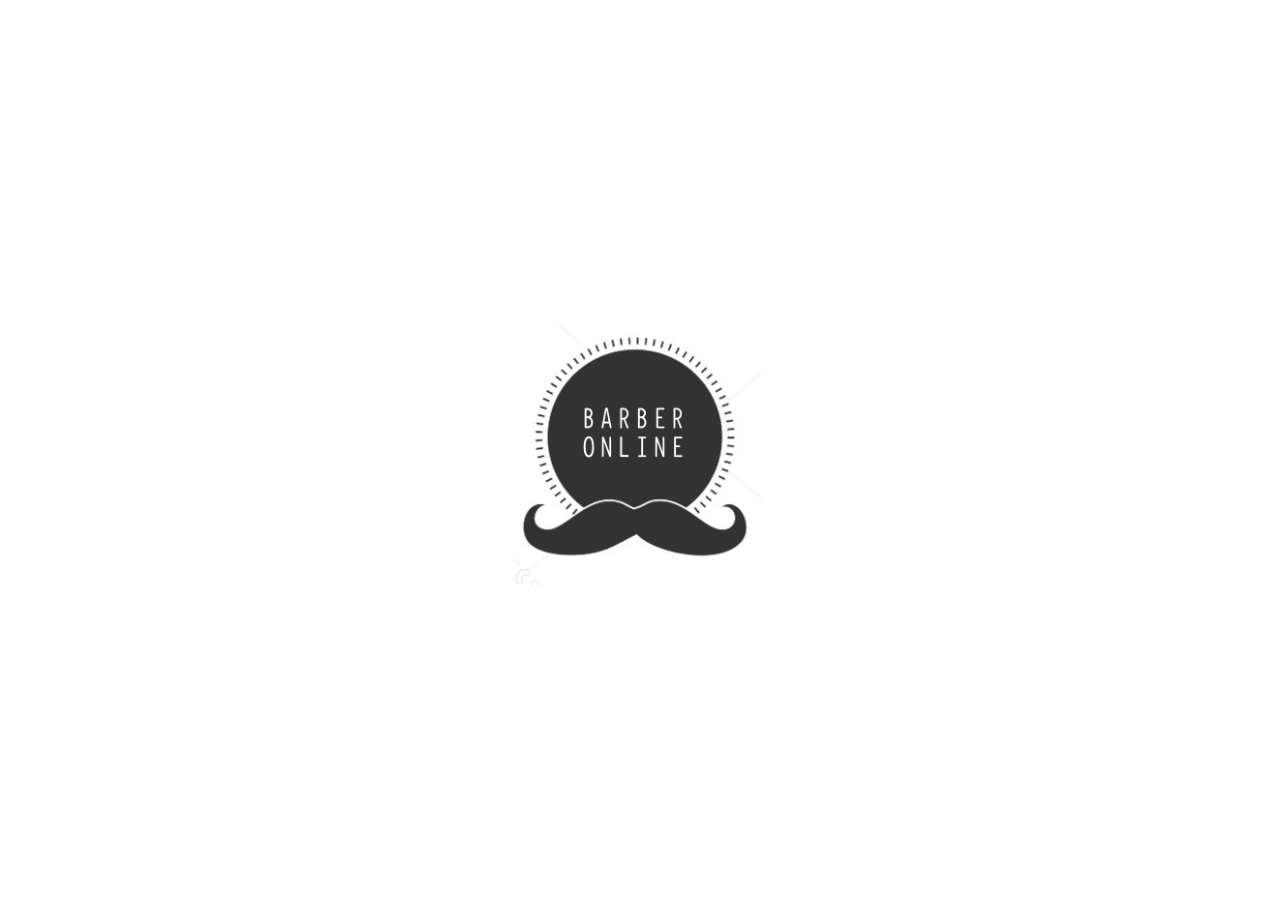
<file: index.html>
<html>
  <head>
	<meta http-equiv=REFRESH CONTENT=3;url=login.html>
    <meta http-equiv="Content-Type" content="text/html; charset=UTF-8"/>
    <script src="js/jquery-3.1.1.min.js"></script>
	<meta name="viewport" content="width=device-width, initial-scale=1">
	<style>
	.logomid 
	{
		position: absolute;
		top: 50%;
		left: 50%;
		-moz-transform: translateX(-50%) translateY(-50%);
		-webkit-transform: translateX(-50%) translateY(-50%);
		transform: translateX(-50%) translateY(-50%);
	}
	
	.imglogo {
    max-width: 100%;
	width : 300px;
    height: auto;
	}
	
	</style>
	
  </head>
  
  
  
  <body bgcolor="#fff">
    <div id="splash" align="center"  style="display:none;" class="logomid">
	<img src="img/logo.jpg" class="imglogo"/>
	</div>

    <script>
      $().ready(function() {
        $("#splash").fadeIn(1500);
      });
    </script>
	
	
  </body>
</html>
</file>
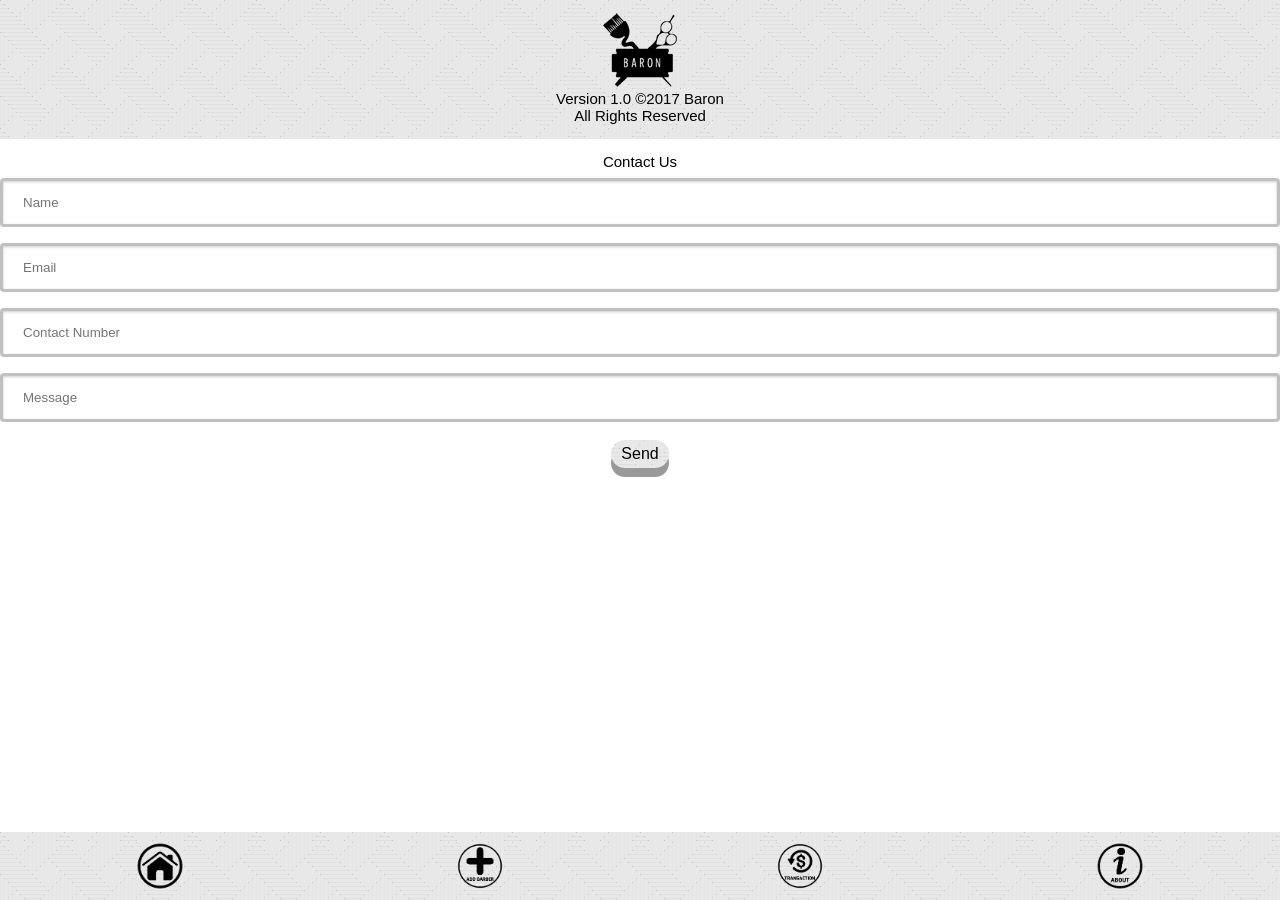
<file: about.html>
<!--
    ABOUT BARON
-->

<!DOCTYPE html>

<html>
<head>
	<title>Baron</title>
	<meta charset="UTF-8">
	<meta name="viewport" content="width=device-width, initial-scale=1.0">
	<link rel="stylesheet" href="css/style2.css">
    <link rel="stylesheet" href="css/style.css">

	<script src="js/jquery-3.1.1.min.js"></script>
    <script src="js/jquery.validate.min.js"></script>
    <script src="js/about.js"></script>

    <style>
    	.imglogo {
    	    width : 100px;
            height: auto;
    	}

	</style>
</head>

<body>
<div class="container">
	<div class="header">
		<div class="Logo" align="center">
			<img src="img/BARON.png">
            <p>
                Version 1.0  &copy;2017 Baron <br>All Rights Reserved
            </p>
		</div>
	</div>

	<div class="main">
        <!-- feedback send email -->
        <hr><br><br><br>
        <form method="post" id="feedback-form" autocomplete="off">
        <div class="content">
            <div class="form-body">
                <!-- json response will be here -->
                <div id="errorDiv"></div>

                <label id="label-contact">Contact Us</label>
                <!-- Name -->
                <div class="form-group">
                     <div class="input-group">
                     <div class="input-group-addon"><span class="glyphicon glyphicon-user"></span></div>
                     <input name="name" type="text" id="name" class="form-control" placeholder="Name" maxlength="40">
                     </div>
                     <span class="help-block" id="error"></span>
                </div>
                <!-- Email -->
                <div class="form-group">
                     <div class="input-group">
                     <div class="input-group-addon"><span class="glyphicon glyphicon-envelope"></span></div>
                     <input name="email" id="email" type="text" class="form-control" placeholder="Email" maxlength="50">
                     </div>
                     <span class="help-block" id="error"></span>
                </div>
                <!-- Contact Number -->
                <div class="form-group">
                     <div class="input-group">
                     <div class="input-group-addon"><span class="glyphicon glyphicon-user"></span></div>
                     <input name="contact" type="text" id="contact" class="form-control" placeholder="Contact Number" maxlength="15">
                     </div>
                     <span class="help-block" id="error"></span>
                </div>
                <!-- Message -->
                <div class="form-group">
                     <div class="input-group">
                     <div class="input-group-addon"><span class="glyphicon glyphicon-user"></span></div>
                     <input name="message" type="text" id="message" class="form-control" placeholder="Message" maxlength="250">
                     </div>
                     <span class="help-block" id="error"></span>
                </div>
            </div>
        <input id="btn-email" type="submit" class="button" name="submit" value="Send" />
        </div>
        </form>
    </div>

    <div id="user">
        <div class="footer">
            <div class="icon"><a href="home.html"><img src="img/home.png"/></a></div>
            <div class="icon"><a href="order.html"><img src="img/order.png"/></a></div>
            <div class="icon"><a href="transaction.html"><img src="img/trans.png"/></a></div>
            <div class="icon"><a href="about.html"><img src="img/about-sel.png"/></a></div>
        </div>
    </div>

    <div id="barber">
        <div class="footer">
            <div class="icon"><a href="home.html"><img src="img/home.png"/></a></div>
            <div class="icon"><a href="barber.html"><img src="img/profile.png"/></a></div>
            <div class="icon"><a href="transaction.html"><img src="img/trans.png"/></a></div>
            <div class="icon"><a href="about.html"><img src="img/about-sel.png"/></a></div>
        </div>
    </div>

    <div id="admin">
        <div class="footer">
            <div class="icon"><a href="home.html"><img src="img/home.png"/></a></div>
            <div class="icon"><a href="admin.html"><img src="img/add.png"/></a></div>
            <div class="icon"><a href="transaction.html"><img src="img/trans.png"/></a></div>
            <div class="icon"><a href="about.html"><img src="img/about-sel.png"/></a></div>
        </div>
    </div>

</div>
</body>
</html>
</file>
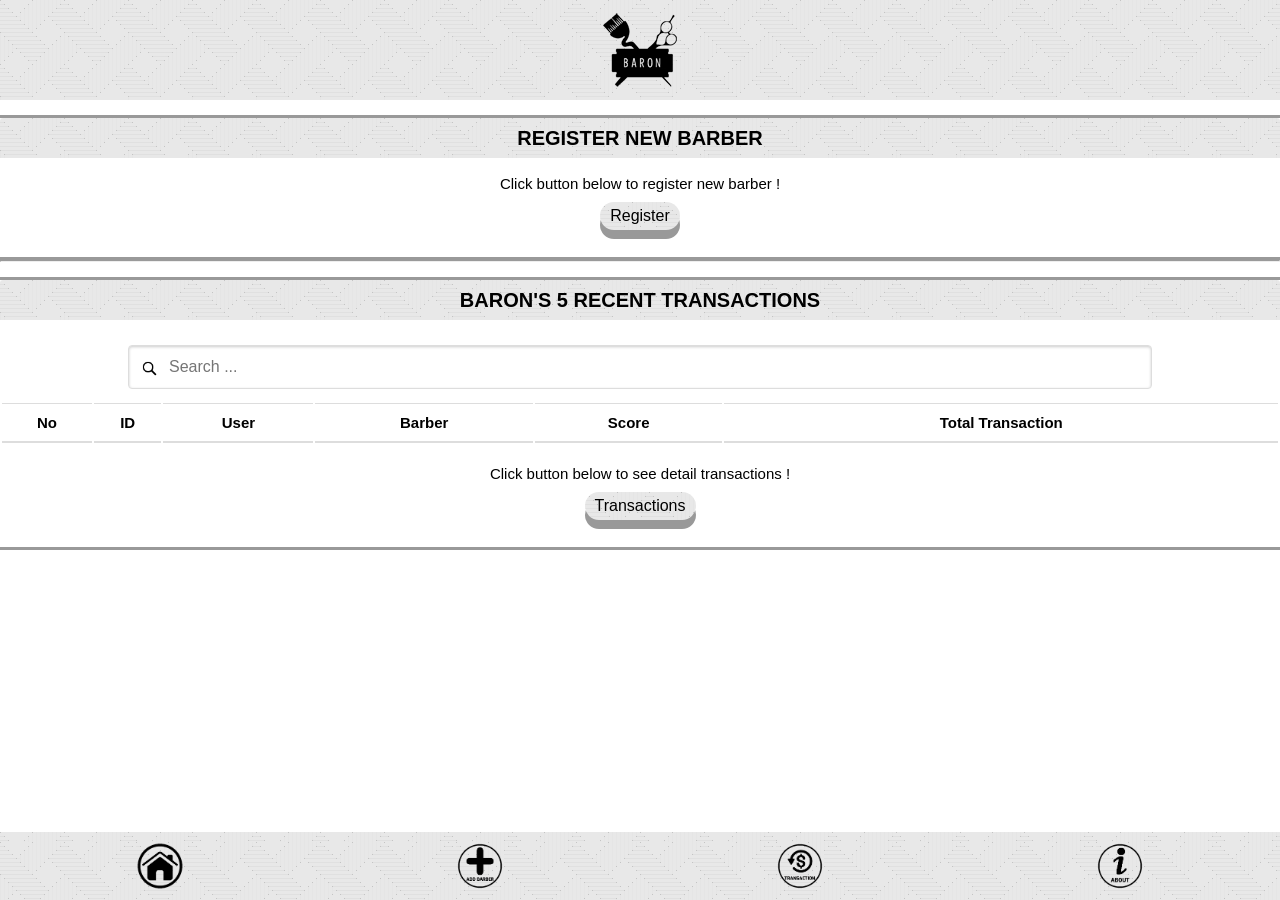
<file: admin.html>
<!--
MONITORING TRANSAKSI
-->

<!DOCTYPE html>

<html>
<head>
	<title>Baron</title>
	<meta charset="UTF-8">
	<meta name="viewport" content="width=device-width, initial-scale=1.0">
	<link rel="stylesheet" href="css/style2.css">
    <link rel="stylesheet" href="css/style.css">
<!--    <link rel="stylesheet" href="css/bootstrap.css">-->
    
	<script src="js/jquery-3.1.1.min.js"></script>
    <script src="js/jquery.validate.min.js"></script>
    <script src="js/admin.js"></script>
    
</head>
	
<body>
<div class="container">
	<div class="header">
		<div class="Logo" align="center">
			<img src="img/BARON.png">
		</div>
	</div>
	
	<div class="main">
        <div class="kotak">
            <h1>Register New Barber</h1><br/>
            <span>Click button below to register new barber !</span><br/>
            <input type="button" id="addBarber" class="button" value="Register">
            <br/><br/>
        </div>
        <hr/>
        <div class="kotak">
            <center>
                <h1>Baron's 5 Recent Transactions</h1><br/>
                <input type=text id="src_tbl" placeholder="Search ...">
                <br/>
                <table id="tbl_hasil" class="table">
                    <thead>
                        <tr>
                            <th>No</th>
                            <th>ID</th>
                            <th>User</th>
                            <th>Barber</th>
                            <th>Score</th>
                            <th>Total Transaction</th>    
                        </tr>
                    </thead>
                    <tbody align="center" id="full">
                       
                    </tbody>
                </table>
                
                <span>Click button below to see detail transactions !</span><br/>
                <input type="button" id="detailTrans" class="button" value="Transactions">
                <br/><br/>
            </center>
        </div>
    </div>
    
    <div class="footer">
        <div class="icon"><a href="home.html"><img src="img/home.png"/></a></div> 
            <div class="icon"><a href="admin.html"><img src="img/add.png"/></a></div> 
            <div class="icon"><a href="transaction.html"><img src="img/trans.png"/></a></div> 
            <div class="icon"><a href="about.html"><img src="img/about.png"/></a></div> 
    </div>
    
    </div>	
    
</body>
</html>
</file>
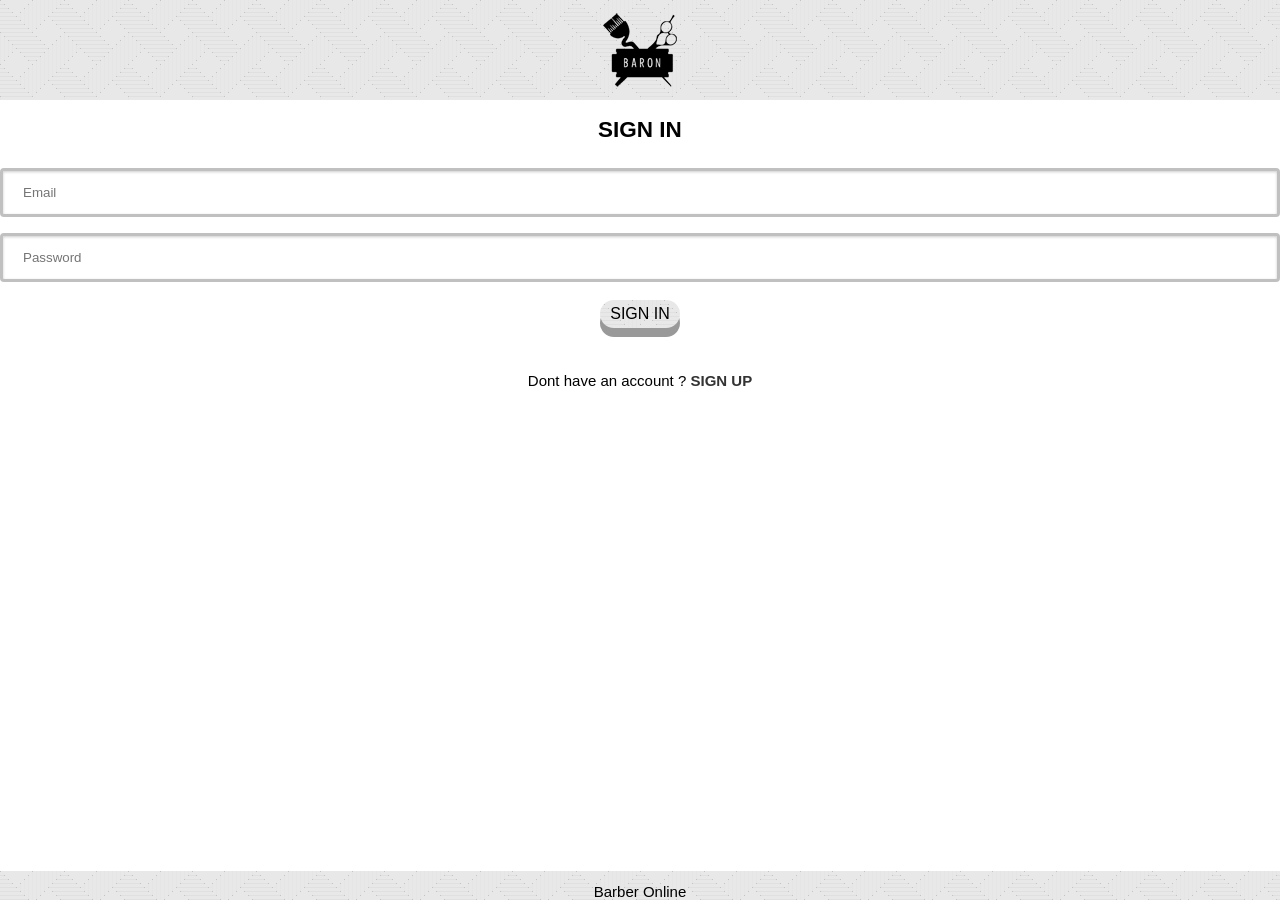
<file: barber.html>
<html>
<head>
	<title>Baron</title>
	<meta charset="UTF-8">
	<meta name="viewport" content="width=device-width, initial-scale=1.0">
	<link rel="stylesheet" href="css/styleBar.css">
    <link rel="stylesheet" href="css/style.css">
	<script src="js/jquery-3.1.1.min.js"></script>
    <script src="js/barber.js"></script>
    <style>
		.warning {
			background: #FFFFAA;
			border: 1px solid #FFAD33;
		}
	</style>
</head>
	
<body>
<div id="normal" class="container">
	<div class="header">
		<div class="Logo" align="center">
			<img src="img/BARON.png">
		</div>
	</div>
    
    <div id="utama" class="main"></div>
    <div id="edit" class="main">
        <br/>
        <h2>Update your profile</h2>
        <br/>
        <div class="up_img">
            <table>
            <tr>
                <td id="prof_pict"></td>
                <td>
                    <div id="opt">
                        <span>Click button below to change profile image !</span><br/><br/>
                        <input type="button" class="button" id="ganti" value="Change">
                    </div>
                    <div id="chg">
                        <form id="uploadimage" action="" method="post" enctype="multipart/form-data">
                            <div id="selectImage">
                                <label>Select Your Image</label><br/><span class="warning">(max size 100kb)</span><br/>
                                <input type="file" name="file" id="file" required />
                                <input type="button" id="btn" value="Upload" class="button" />
                            </div>
                        </form>
                    </div>    
                </td>
            </tr>
            </table>
        </div>
        <div>
            <h3 id="name"></h3>
            <div class="teks" id="detilUP">
            </div><br/>
        </div>
        <input type="button" id="cancel" class="button" value="Cancel">
        <input type="button" id="up_detil" class="button" value="Update">
    </div>
    <div class="main" id="adapesan">
        <br/>
        <h2>You Have New Service Request </h2>
        <img src="img/alert.png">
        <div class="teks">
            <table class="detil">
                
            </table>
        </div>
        <input type="button" class="button" value="Accept" id="acpt">
        <input type="button" class="button" value="Decline" id="decl">
        
    </div>
    <div class="main" id="tolak">
        <br/>
        <h2>Sorry</h2>
        <img src="img/sad.png" width="50%"></br>
        <span>Order by detail shown below :</span></br></br>
        <div class="teks">
            <table class="detil">
                
            </table>
        </div>
        <h2>CANCELED BY USER</h2>
        <input type="button" class="button" value="OK" id="ok">
        
    </div>
    <div class="main" id="cukur">
        <br/>
        <h3>Ongoing Service</h3>
        <div class="teks">
            <table class="detil">
                
            </table>
        </div>
        <input type="button" class="button" value="Begin Service" id="begin">
        <input type="button" class="button" value="Finished" id="end" disabled="true">
        
    </div>
    
    <div class="footer">
        <div class="icon"><a href="home.html"><img src="img/home.png"/></a></div> 
        <div class="icon"><a href="barber.html"><img src="img/profile-sel.png"/></a></div> 
        <div class="icon"><a href="transaction.html"><img src="img/trans.png"/></a></div> 
        <div class="icon"><a href="about.html"><img src="img/about.png"/></a></div> 
    </div>
</div>
</body>   
</html>
</file>
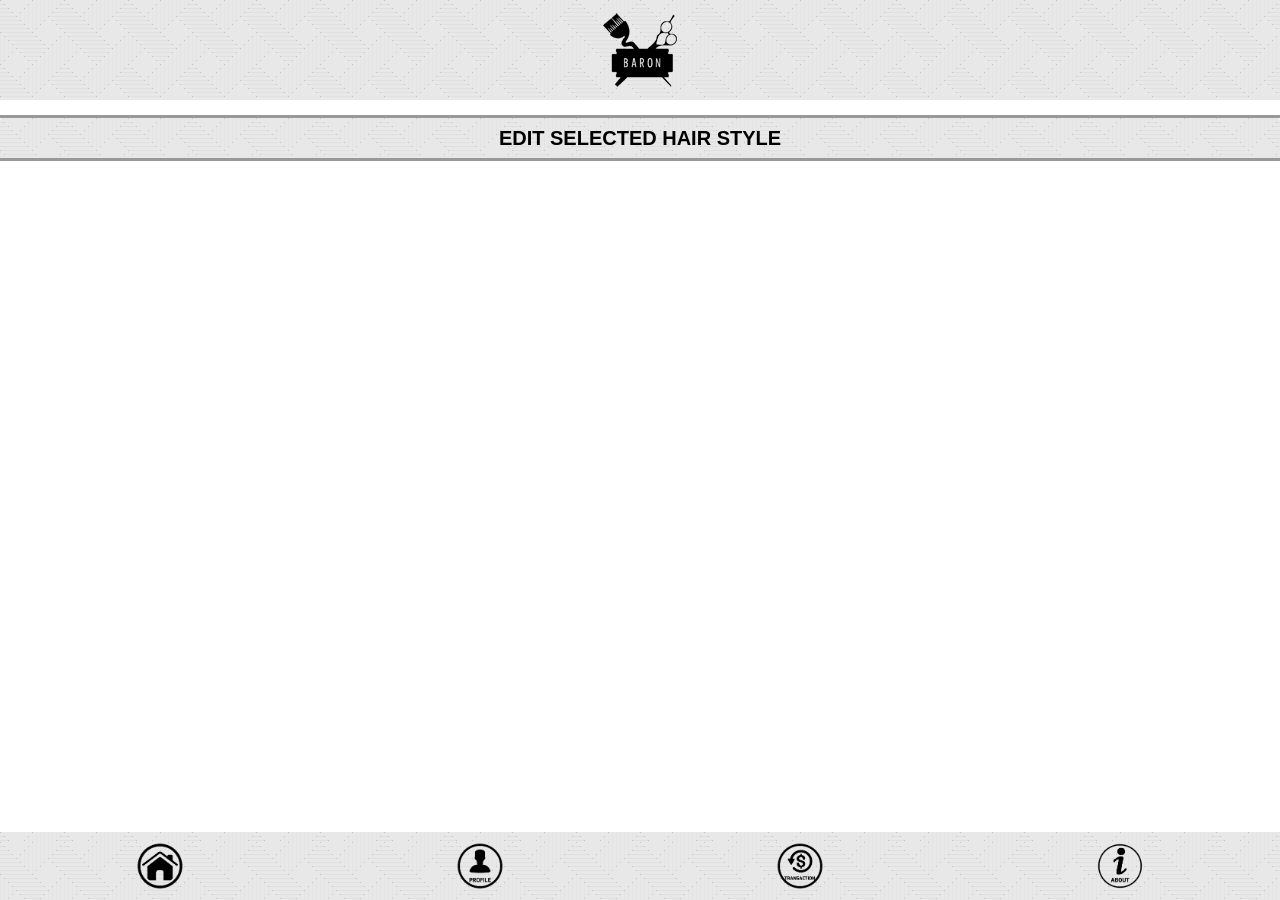
<file: edit-style.html>
<html>
<head>
	<title>Baron</title>
	<meta charset="UTF-8">
	<meta name="viewport" content="width=device-width, initial-scale=1.0">
    <link rel="stylesheet" href="css/style.css">
    <link rel="stylesheet" href="css/styleST.css">
	<script src="js/jquery-3.1.1.min.js"></script>
    <script src="js/style.js"></script>
    
</head>
	
<body>
<div id="normal" class="container">
    
    
	<div class="header">
		<div class="Logo" align="center">
			<img src="img/BARON.png">
		</div>
	</div>
    
    <div class="main">
        <div class="kotak">
            <h1 id="reg">Edit Selected Hair Style</h1>
            <div id="showREG">
                <br/>
                <form id="up_style" method="post" enctype="multipart/form-data">
                    <div class="teks">
                        <span>Style Image</span><br/>
                        <input type="file" name="st_file" id="st_file"><br/>
                        <span>Style Name</span><br/>
                        <input type="text" name="st_name" placeholder="Style Name" id="st_name"><br/>
                        <span>Style Price</span><br/>
                        <input type="number" name="st_price" placeholder="Style Price on Rupiah" id="st_price"><br/>
                    </div>
                </form>
                <input type="button" id="addStyle" class="button" value="Register"><br/><br/>
            </div>
        </div>
        
    </div>
    
    <div class="footer">
        <div class="icon"><a href="home.html"><img src="img/home.png"/></a></div> 
        <div class="icon"><a href="barber.html"><img src="img/profile-sel.png"/></a></div> 
        <div class="icon"><a href="transaction.html"><img src="img/trans-sel.png"/></a></div> 
        <div class="icon"><a href="about.html"><img src="img/about.png"/></a></div> 
    </div>
</div>
</body>   
</html>
</file>
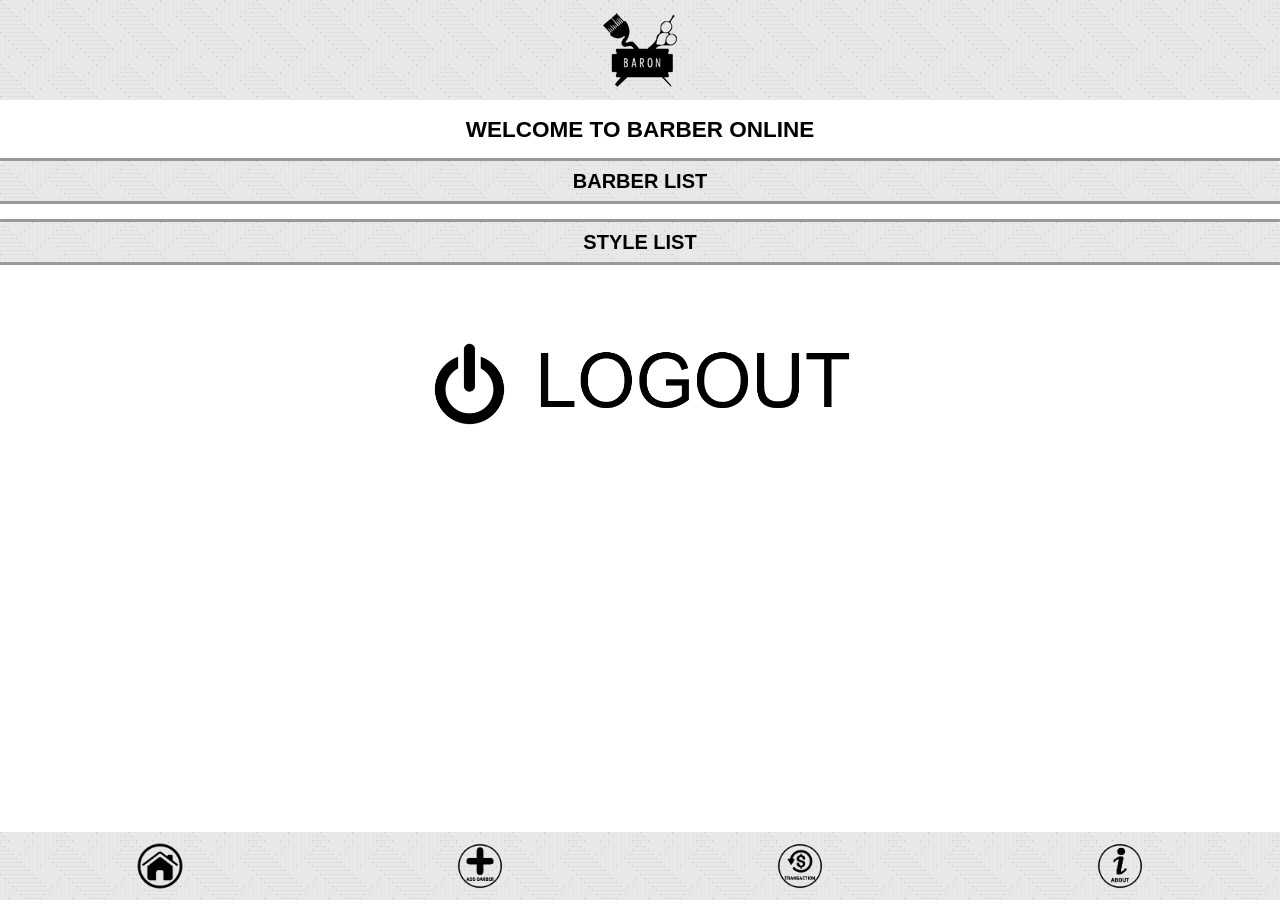
<file: home.html>
<!--
    BROWSE BARBER DAN STYLE
-->
<!DOCTYPE html>

<html>
<head>
	<title>Baron</title>
	<meta charset="UTF-8">
	<meta name="viewport" content="width=device-width, initial-scale=1.0">
	<link rel="stylesheet" href="css/style.css">
    <link rel="stylesheet" href="css/home.css">
	<script src="js/jquery-3.1.1.min.js"></script>
    <script src="js/home.js"></script>
    
</head>
	
<body>
<div class="container">
	<div class="header">
		<div class="Logo" align="center">
			<img src="img/BARON.png">
		</div>
	</div>
    
    <div class="main">
        <div id="pop"></div>
        <br/>
        <h2>Welcome to barber online</h2>
        <div class="kotak">
            <h1 id="lb">BARBER LIST</h1>
            <div id="showB">
                <input type="text" id="src_barber" placeholder="Search for barber..">
                <ul id="ul_barber" class="myUL">
                    
                </ul>
            </div>
        </div>
        <div class="kotak">
            <h1 id="ls">STYLE LIST</h1>
            <div id="showS">
                <input type="text" id="src_style" placeholder="Search for style..">
                <ul id="ul_style" class="myUL">
                    
                </ul>
            </div>
        </div>
        <br/>
        <img src="img/logout.png" id="logout" width="40%">
        <br/>
    </div>
	
    <div id="user">        
        <div class="footer">
            <div class="icon"><a href="home.html"><img src="img/home.png"/></a></div> 
            <div class="icon"><a href="order.html"><img src="img/order.png"/></a></div> 
            <div class="icon"><a href="transaction.html"><img src="img/trans.png"/></a></div> 
            <div class="icon"><a href="about.html"><img src="img/about.png"/></a></div>
        </div>
    </div>
    
    <div id="barber">
        <div class="footer">
            <div class="icon"><a href="home.html"><img src="img/home.png"/></a></div> 
            <div class="icon"><a href="barber.html"><img src="img/profile.png"/></a></div> 
            <div class="icon"><a href="transaction.html"><img src="img/trans.png"/></a></div> 
            <div class="icon"><a href="about.html"><img src="img/about.png"/></a></div>
        </div>
    </div>
    
    <div id="admin">
        <div class="footer">
            <div class="icon"><a href="home.html"><img src="img/home.png"/></a></div> 
            <div class="icon"><a href="admin.html"><img src="img/add.png"/></a></div> 
            <div class="icon"><a href="transaction.html"><img src="img/trans.png"/></a></div> 
            <div class="icon"><a href="about.html"><img src="img/about.png"/></a></div>
        </div>
    </div>

</div>

</body>
</html>
</file>
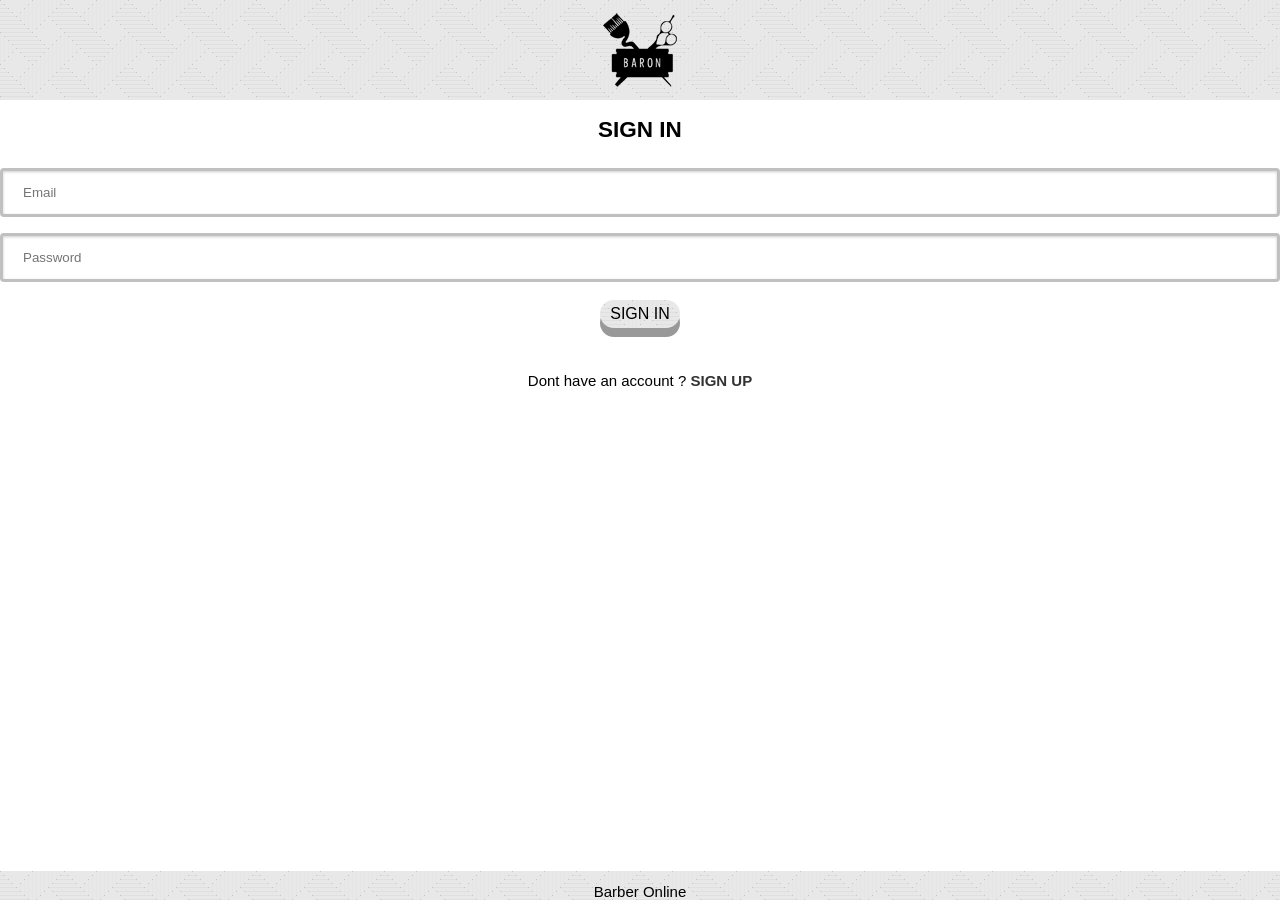
<file: login.html>
<!DOCTYPE html>

<html>
<head>
	<title>Baron</title>
	<meta charset="UTF-8">
	<meta name="viewport" content="width=device-width, initial-scale=1.0">
	<link rel="stylesheet" href="css/style.css">
	<script src="js/jquery-3.1.1.min.js"></script>
    <script src="js/jquery.validate.min.js"></script>
    <script src="js/login.js"></script>
</head>
	
<body>
<div class="container">
	<div class="header">
		<div class="Logo" align="center">
			<img src="img/BARON.png">
		</div>
	</div>
	
	<div class="main">
	
	<center>
	
    <br/>
    <h2>SIGN IN</h2>    
    <br/>
			
	<form method="post" id="login-form" autocomplete="off">
	<div class="content">
		<div class="form-body"> 
         	 <!-- json response will be here -->
             <div id="errorDiv"></div>
             <!-- json response will be here -->     
         	 <div class="form-group">
                   <div class="input-group">
                   <div class="input-group-addon"><span class="glyphicon glyphicon-envelope"></span></div>
                   <input name="email" id="user_email" type="text" class="form-control" placeholder="Email" maxlength="50" />
                   </div> 
                   <span class="help-block" id="error"></span>                     
              </div>
                        
              <div class="row">
                        
                   <div class="form-group col-lg-6">
                        <div class="input-group">
                        <div class="input-group-addon"><span class="glyphicon glyphicon-lock"></span></div>
                        <input name="password" id="user_password" type="password" class="form-control" placeholder="Password"/>
                        </div>  
                        <span class="help-block" id="error"></span>                    
                   </div>
				   
             </div>    
        </div>
			
		<input id="btn-signin" type="submit" class="button" name="submit" value="SIGN IN" />
        <br/><br/><br/>
		<span>Dont have an account ? </span>
        <a href = "register.html">SIGN UP</a>
	
	</div>
	</form>
	</center>
    
    </div>
    
    <div class="footer">
        <span>Barber Online</span>    
    </div>
    </div>	
    
</body>
</html>
</file>
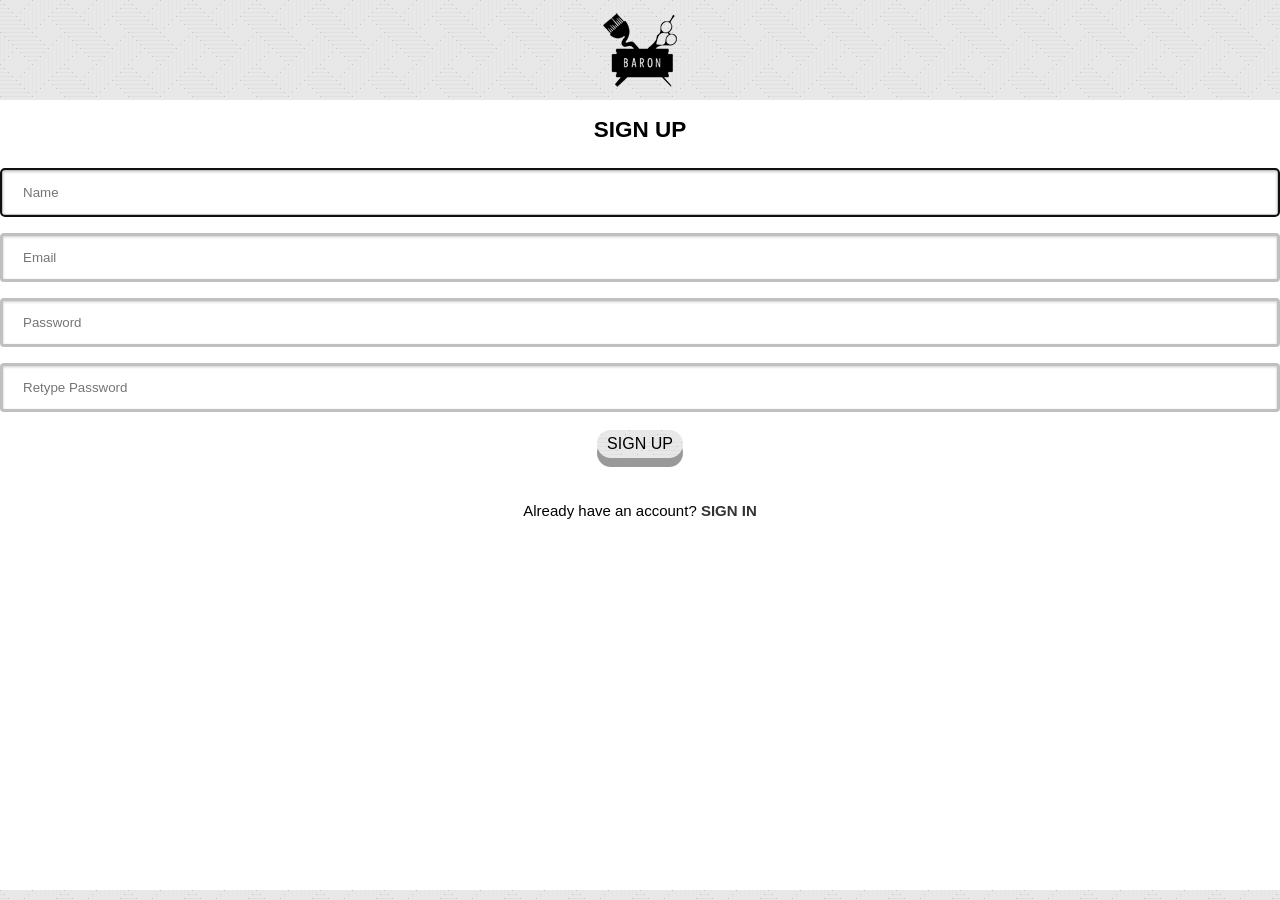
<file: register.html>
<!DOCTYPE html>

<html>
<head>
	<title>Baron</title>
	<meta charset="UTF-8">
	<meta name="viewport" content="width=device-width, initial-scale=1.0">
	<link rel="stylesheet" href="css/style.css">
    <script src="js/jquery-3.1.1.min.js"></script>
    <script src="js/jquery.validate.min.js"></script>
    <script src="js/register.js"></script>
</head>
	
<body>
<div class="container">
	<div class="header">
		<div class="Logo" align="center">
			<img src="img/BARON.png">
		</div>
		<div class="Hello" align="left">
		</div>
	</div>
	
<div class="main">
    <center>
    <br/><h2>SIGN UP</h2><br/>

    <form method="post" id="register-form" autocomplete="off">
    <div class="content">
        <div class="form-body">
          <!-- json response will be here -->
          <div id="errorDiv"></div>
          <!-- json response will be here -->
          <div class="form-group">
               <div class="input-group">
               <div class="input-group-addon"><span class="glyphicon glyphicon-user"></span></div>
               <input name="name" type="text" id="name" class="form-control" placeholder="Name" maxlength="40" autofocus="true">
               </div>
               <span class="help-block" id="error"></span>
          </div>

          <div class="form-group">
               <div class="input-group">
               <div class="input-group-addon"><span class="glyphicon glyphicon-envelope"></span></div>
               <input name="email" id="email" type="text" class="form-control" placeholder="Email" maxlength="50">
               </div> 
               <span class="help-block" id="error"></span>                     
          </div>

          <div class="row">

               <div class="form-group col-lg-6">
                    <div class="input-group">
                    <div class="input-group-addon"><span class="glyphicon glyphicon-lock"></span></div>
                    <input name="password" id="password" type="password" class="form-control" placeholder="Password">
                    </div>  
                    <span class="help-block" id="error"></span>                    
               </div>

               <div class="form-group col-lg-6">
                    <div class="input-group">
                    <div class="input-group-addon"><span class="glyphicon glyphicon-lock"></span></div>
                    <input name="cpassword" type="password" class="form-control" placeholder="Retype Password">
                    </div>  
                    <span class="help-block" id="error"></span>                    
               </div>

         </div>
        </div>
			
		<input id="btn-signup" type="submit" class="button" name="submit" value="SIGN UP" />
        <br/><br/><br/>
		<span>Already have an account? </span>
		<a href = "login.html">SIGN IN</a>
		
    </div>
    </form>
	</center>
	
</div>
    <div class="footer"></div>
</div>
    
</body>
</html>
</file>
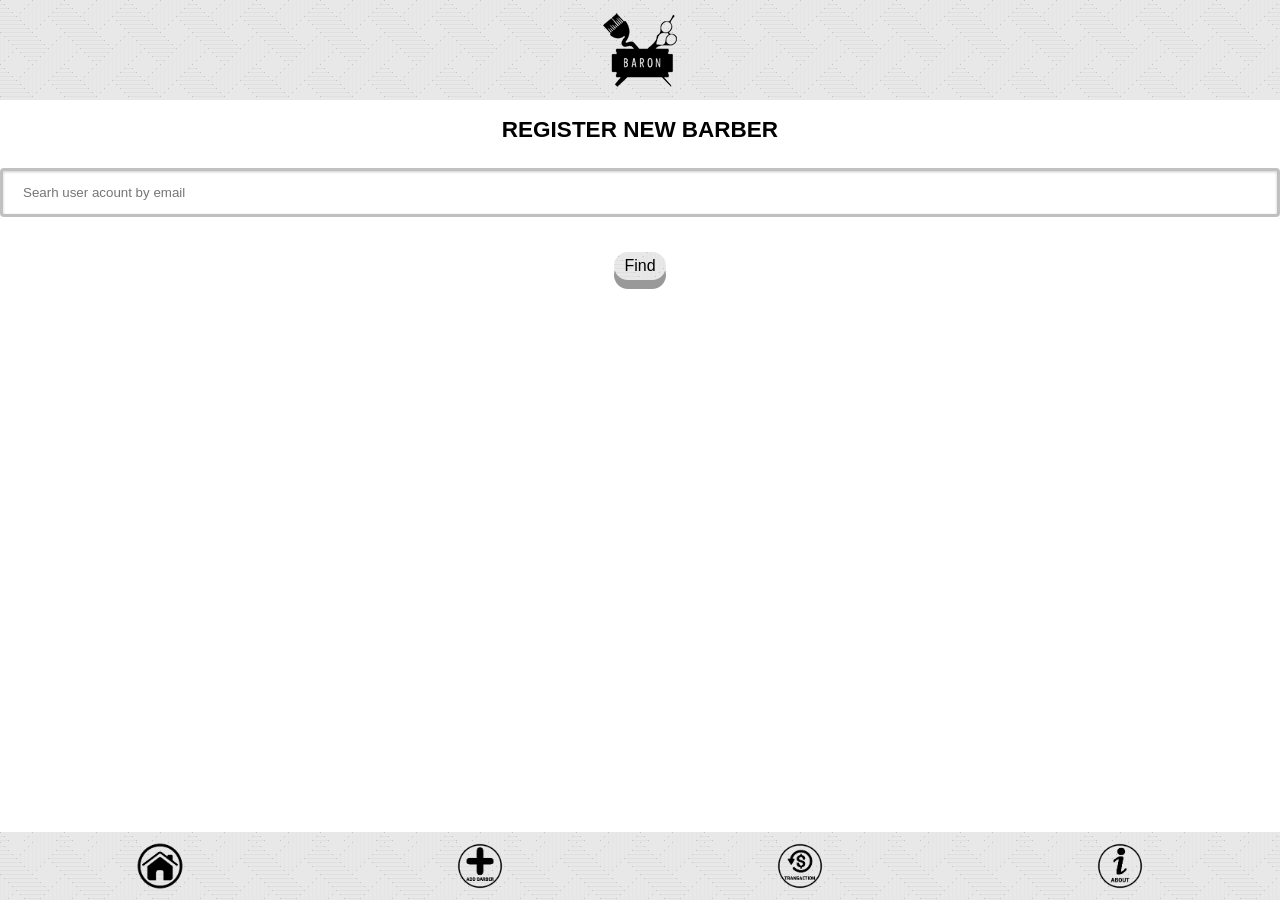
<file: register_barber.html>
<!--
    REGISTER BARBER
-->

<!DOCTYPE html>

<html>
<head>
	<title>Baron</title>
	<meta charset="UTF-8">
	<meta name="viewport" content="width=device-width, initial-scale=1.0">
	<link rel="stylesheet" href="css/style.css">
    <link rel="stylesheet" href="css/styleReg.css">
	<script src="js/jquery-3.1.1.min.js"></script>
    <script src="js/jquery.validate.min.js"></script>
    <script src="js/register-barber.js"></script>
</head>
	
<body>
<div class="container">
	<div class="header">
		<div class="Logo" align="center">
			<img src="img/BARON.png">
		</div>
	</div>
	
	<div class="main">
        <br/>
        <h2>Register New Barber</h2>
        <br/>
        <input type="text" placeholder="Searh user acount by email" id="cari">
        <br/><br/>
        <input type="button" id="btn_cari" class="button" value="Find">
        <br/><br/>
        <div id="res"></div>
        <input type='button' id='btn_pros' class='button' value='Proceed'>
    </div>
    
    <div class="footer">
        <div class="icon"><a href="home.html"><img src="img/home.png"/></a></div> 
            <div class="icon"><a href="admin.html"><img src="img/add.png"/></a></div> 
            <div class="icon"><a href="transaction.html"><img src="img/trans.png"/></a></div> 
            <div class="icon"><a href="about.html"><img src="img/about.png"/></a></div>
    </div>	
    
</body>
</html>
</file>
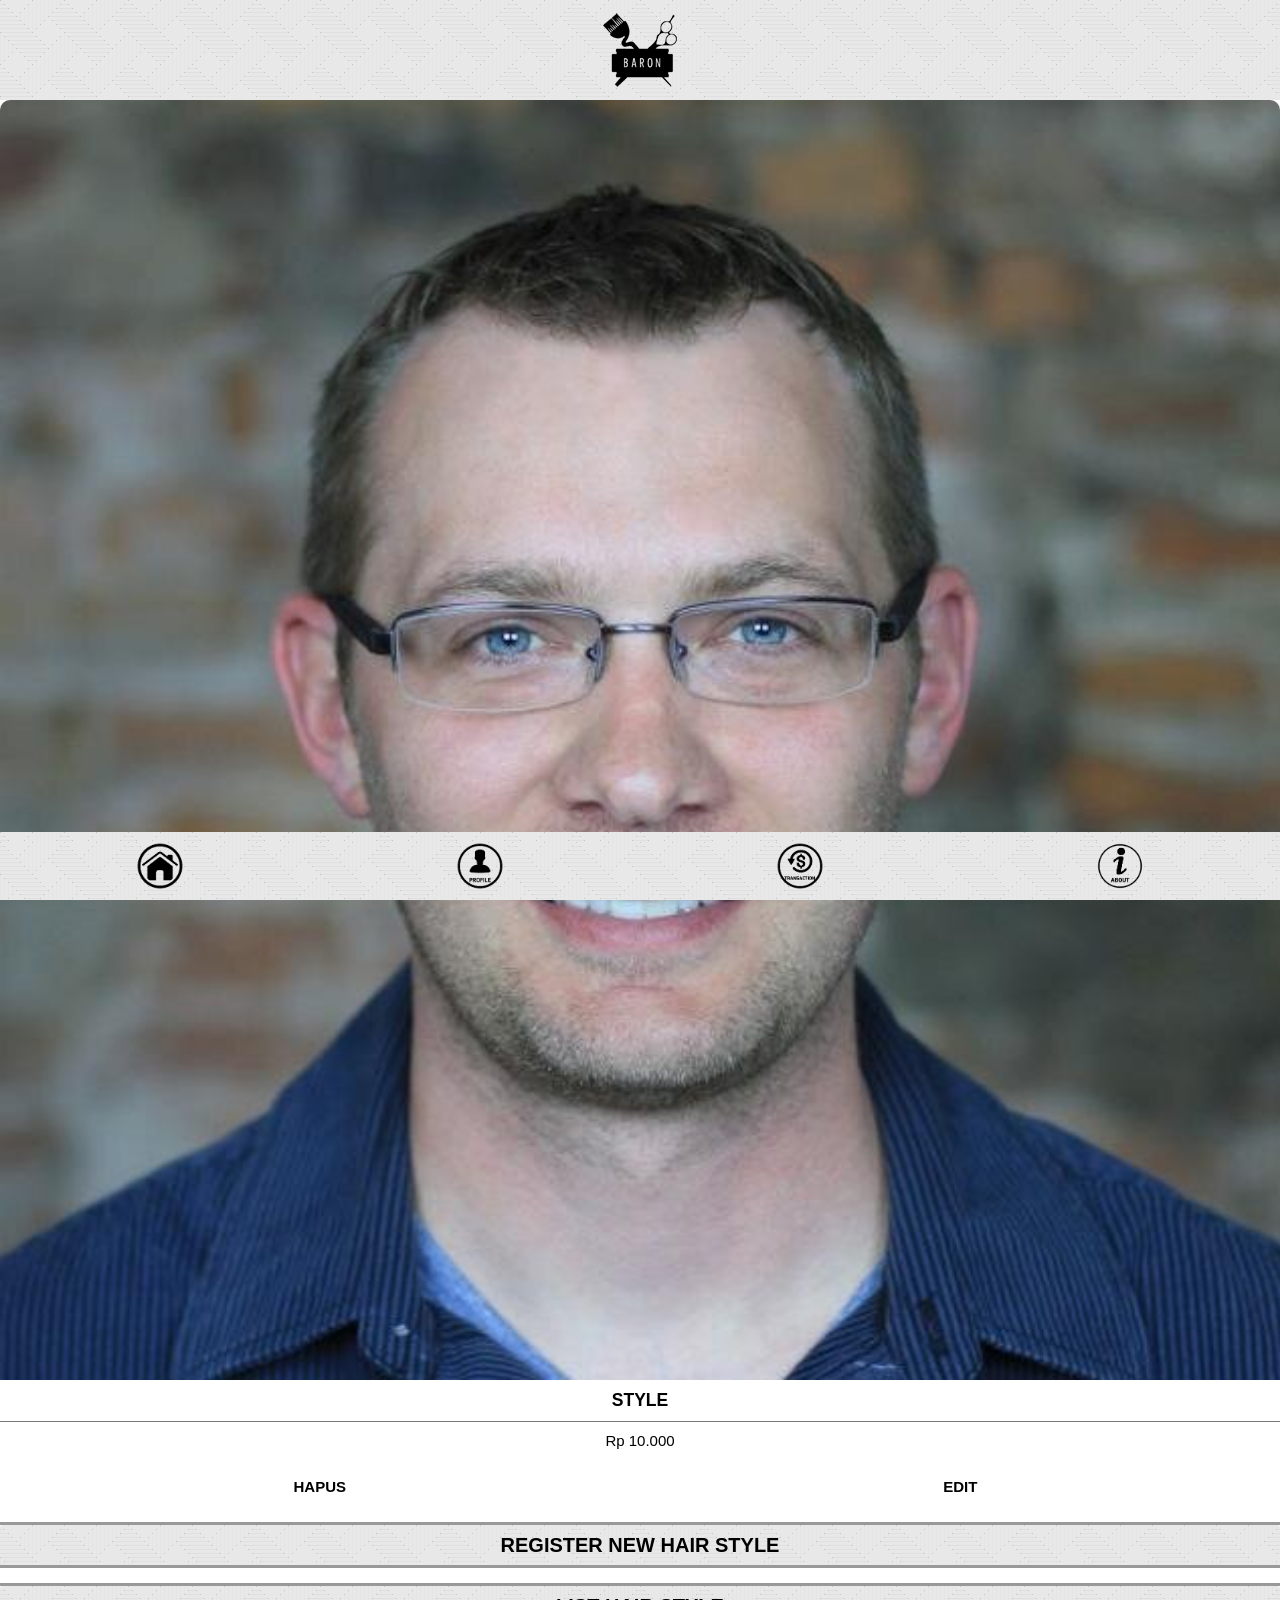
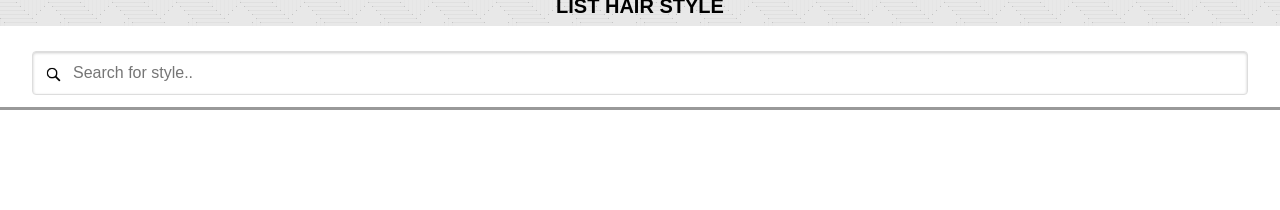
<file: style.html>
<html>
<head>
	<title>Baron</title>
	<meta charset="UTF-8">
	<meta name="viewport" content="width=device-width, initial-scale=1.0">
    <link rel="stylesheet" href="css/style.css">
    <link rel="stylesheet" href="css/styleST.css">
	<script src="js/jquery-3.1.1.min.js"></script>
    <script src="js/style.js"></script>
	<style>
		.warning {
			background: #FFFFAA;
			border: 1px solid #FFAD33;
		}
	</style>
</head>

<body>
<div id="normal" class="container">


	<div class="header">
		<div class="Logo" align="center">
			<img src="img/BARON.png">
		</div>
	</div>

    <div class="main" id="utama">
        <div id="pop">
            <img src="img/adam.jpg">
            <span class="toggle"><strong>X</strong></span>
            <br/>
            <h3 id="pop_st_name">Style</h3>
            <span id="pop_st_price">Rp 10.000</span>
            <br/>
            <br/>
            <div class="row" id="baris">
                <div class="col" id="hapus">HAPUS</div>
                <div class="col" id="edit">EDIT</div>
            </div>
        </div>
        <div class="kotak">
            <h1 id="reg">Register New Hair Style</h1>
            <div id="showREG">
                <br/>
                <form id="up_style" method="post" enctype="multipart/form-data">
                    <div class="teks">
                        <span>Style Image </span><span class="warning">(max size 100kb)</span><br/>

                        <input type="file" name="st_file" id="st_file"><br/>
                        <span>Style Name</span><br/>
                        <input type="text" name="st_name" placeholder="Style Name" id="st_name"><br/>
                        <span>Style Price</span><br/>
                        <input type="number" name="st_price" placeholder="Style Price on Rupiah" id="st_price"><br/>
                    </div>
                </form>
                <input type="button" id="addStyle" class="button" value="Register"><br/><br/>
            </div>
        </div>
        <div class="kotak">
            <h1 id="list">List Hair Style</h1>
            <div id="showLIST">
                <br/>
                <input type="text" id="src_style" placeholder="Search for style..">
                <ul id="ul_style" class="myUL">
                </ul>
            </div>
        </div>
    </div>
    <div class="main" id="edit_page">
        <div class="kotak">
            <h1 id="reg">Edit Selected Hair Style</h1>
            <div id="showREG">
                <br/>
                <form id="e_up_style" method="post" enctype="multipart/form-data">
                    <div class="teksE">

                    </div>
                </form>
                <input type="button" id="batal" class="button" value="Cancel">
                <input type="button" id="update" class="button" value="Update"><br/><br/>
            </div>
        </div>

    </div>

    <div class="footer">
        <div class="icon"><a href="home.html"><img src="img/home.png"/></a></div>
        <div class="icon"><a href="barber.html"><img src="img/profile-sel.png"/></a></div>
        <div class="icon"><a href="transaction.html"><img src="img/trans-sel.png"/></a></div>
        <div class="icon"><a href="about.html"><img src="img/about.png"/></a></div>
    </div>
</div>
</body>
</html>
</file>
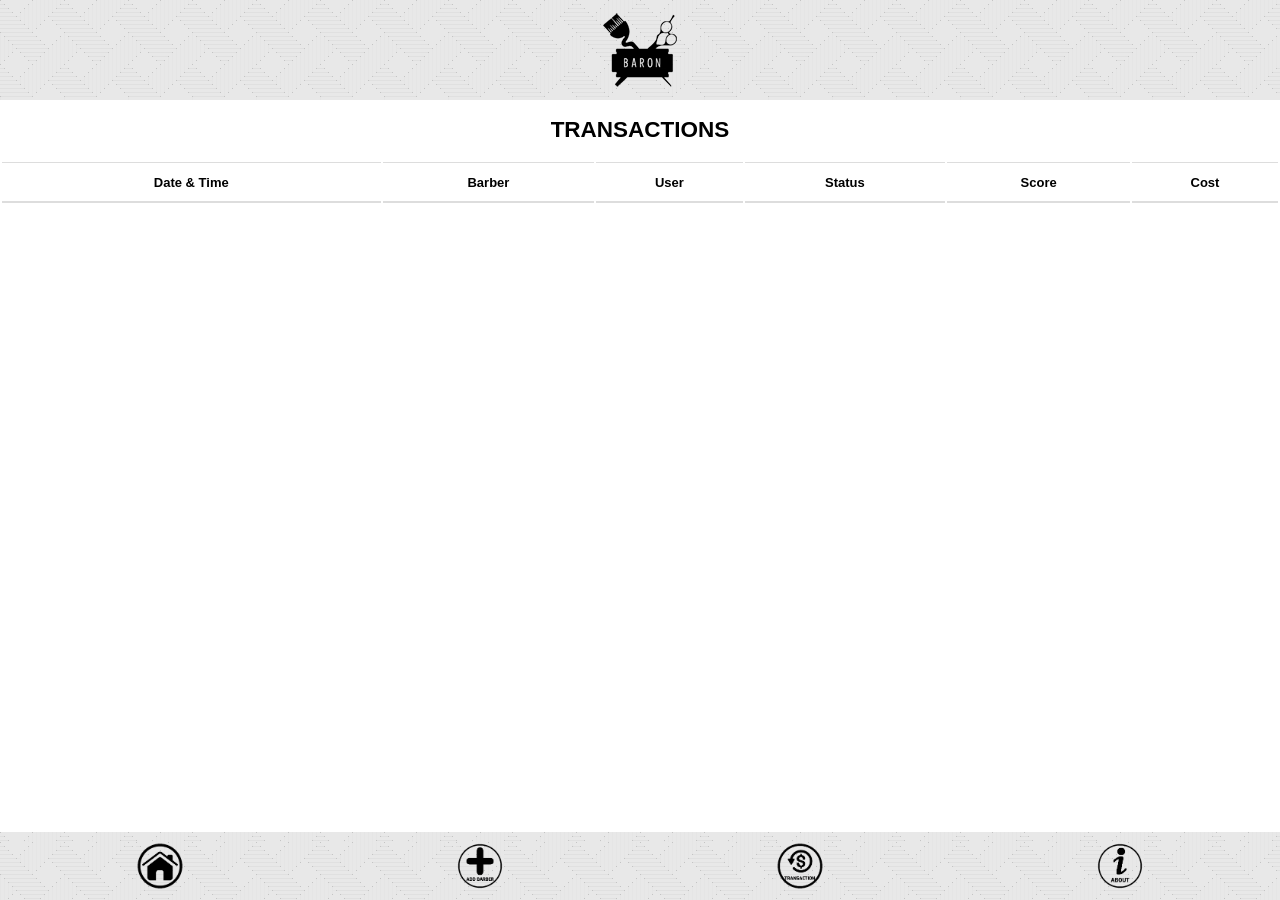
<file: transaction.html>
<!--
    USER :
            HISTORY
    BARBER :
            HISTORY
    ADMIN :
            ALL
-->
<!DOCTYPE html>

<html id="land">
<head>
	<title>Baron</title>
	<meta charset="UTF-8">
	<meta name="viewport" content="width=device-width, initial-scale=1.0">
	<link rel="stylesheet" href="css/style2.css">
    <link rel="stylesheet" href="css/style.css">
	<script src="js/jquery-3.1.1.min.js"></script>
    <script src="js/trans.js"></script>

</head>

<body>
<div class="container">
	<div class="header">
		<div class="Logo" align="center">
			<img src="img/BARON.png">
		</div>
	</div>

    <div id="user">
        <div class="main">
            <br/>
            <h2>My Order History</h2>
            <br/>
            <table class="table">
                        <thead>
                            <tr>
                                <th><font size="2">Date & Time</font></th>
                                <th><font size="2">Barber</font></th>
                                <th><font size="2">Style</font></th>
                                <th><font size="2">Status</font></th>
                                <th><font size="2">Score</font></th>
                                <th><font size="2">Cost</font></th>
                            </tr>
                        </thead>
                        <tbody align="center" id="user_trans">

                        </tbody>
                    </table>
        </div>

        <div class="footer">
            <div class="icon"><a href="home.html"><img src="img/home.png"/></a></div>
            <div class="icon"><a href="order.html"><img src="img/order.png"/></a></div>
            <div class="icon"><a href="transaction.html"><img src="img/trans-sel.png"/></a></div>
            <div class="icon"><a href="about.html"><img src="img/about.png"/></a></div>
        </div>
    </div>

    <div id="barber">
        <div class="main">
            <br/>
            <h2>My Services History</h2>
            <br/>
            <table class="table">
                        <thead>
                            <tr>
								<th><font size="2">Date & Time</font></th>
                                <th><font size="2">User</font></th>
                                <th><font size="2">Style</font></th>
                                <th><font size="2">Status</font></th>
                                <th><font size="2">Score</font></th>
                                <th><font size="2">Cost</font></th>
                            </tr>
                        </thead>
                        <tbody align="center" id="barber_trans">

                        </tbody>
                    </table>
        </div>

        <div class="footer">
            <div class="icon"><a href="home.html"><img src="img/home.png"/></a></div>
            <div class="icon"><a href="barber.html"><img src="img/profile.png"/></a></div>
            <div class="icon"><a href="transaction.html"><img src="img/trans-sel.png"/></a></div>
            <div class="icon"><a href="about.html"><img src="img/about.png"/></a></div>
        </div>
    </div>

    <div id="admin">
        <div class="main">
            <br/>
            <h2>Transactions</h2>
            <br/>
            <table class="table">
                        <thead>
                            <tr>
								<th><font size="2">Date & Time</font></th>
                                <th><font size="2">Barber</font></th>
                                <th><font size="2">User</font></th>
                                <th><font size="2">Status</font></th>
                                <th><font size="2">Score</font></th>
                                <th><font size="2">Cost</font></th>
                            </tr>
                        </thead>
                        <tbody align="center" id="admin_trans">

                        </tbody>
                    </table>
        </div>

        <div class="footer">
            <div class="icon"><a href="home.html"><img src="img/home.png"/></a></div>
            <div class="icon"><a href="admin.html"><img src="img/add.png"/></a></div>
            <div class="icon"><a href="transaction.html"><img src="img/trans-sel.png"/></a></div>
            <div class="icon"><a href="about.html"><img src="img/about.png"/></a></div>
        </div>

    </div>

</div>
</body>
</html>
</file>
<file: css/style2.css>
#src_tbl{
    background-image: url('../img/search.png'); /* Add a search icon to input */
    background-size: 20px 20px;
    background-position: 10px 12px; /* Position the search icon */
    background-repeat: no-repeat; /* Do not repeat the icon image */
    width: 80%; /* Full-width */
    font-size: 16px; /* Increase font-size */
    padding: 12px 20px 12px 40px; /* Add some padding */
    border: 1px solid #ddd; /* Add a grey border */
    margin-bottom: 12px; /* Add some space below the input */
}

.hide{
    position: absolute;
    display: none;
}

.table {

  width: 100%;
  max-width: 100%;
  margin-bottom: 20px;
}
.table > thead > tr > th,
.table > tbody > tr > th,
.table > tfoot > tr > th,
.table > thead > tr > td,
.table > tbody > tr > td,
.table > tfoot > tr > td {
  padding-top:8px;padding-bottom: 8px;
  line-height: 1.42857143;
  vertical-align: top;
  border-top: 1px solid #ddd;
}
.table > thead > tr > th {
  vertical-align: middle;
  border-bottom: 2px solid #ddd;
}
</file>
<file: css/style.css>
*{
	padding: 0;
	margin: 0;
}

body{
	background: white;
	font-family: 'Open Sans', sans-serif;
	font-size: 15px;
	
}
.forgot {
	margin: 158px 20px 6px;
    height: 100%;
    position: absolute;
    right: 8px;
    top: 0;
}
p{
	margin-bottom: 5px;
}
h3{
	margin-bottom: 20px;
	border-bottom: 1px solid #aaa;
}
h2{
	font-family: 'Open Sans', sans-serif;
    text-transform: uppercase;


}

a{
	text-decoration: none;
	color: #333;
}

a:hover{
	color: #666;
}

.container{
	width:100%;
	margin: 0;
	background: white;
	overflow: hidden;
	max-width:100%;
}

.header{
    z-index: 25;
    position: fixed;
    text-align: center;
	width:100%;
	top:0;
	margin-bottom: 90%;
    background-image:url('../img/pixel_weave.png')!important;
	
}
.header .Logo{
	padding : 10px 10px 10px 10px;
    max-height:  height: 10%;
}

	
.header a{
	max-width: 15%;
	height: auto;
	display: block;
	float:right;
}


.header img{
	max-height: 10%;
	height: auto;
	display: block;
	margin-right: auto;
	margin-left: auto;
}
#hairstyle{
	max-width: 80%;
	margin-right: auto;
	margin-left: auto;
}

.land{
    transform: rotate(-90deg);
    transform-origin: left top;
    width: 100vh;
    overflow-x: hidden;
    position: absolute;
    top: 100%;
    left: 0;
}

.main{
width: 100%;
	text-align:center;
	margin-left: auto;
	margin-right: auto;
	padding-top: 100px;
	padding-bottom: 100px;
	background: white;
	color: black;
}
.main img{
	max-width: 100%;
	height: auto;
}
.main a{
	font-weight: bold;
}
.filter{
    background-color: #f6f6f6;
    border-color: #ddd;
    color: #333;
    text-shadow: 0 1px 0 #f3f3f3;
}


.all{
	width:100%;
	height:140px;
	margin-left: auto;
	margin-right: auto;
	margin-top: auto;
	margin-bottom: auto;
	background: #ec2222;
	border:none;
}



.congrats{
	width: 90%;
	border-style : solid;
	border-width: 5px;
	border-color: black;
}
input[type=text],[type=password],[type=date],[type=time],[type=email],[type=number],[type=label],[type=file], select {
    width: 100%;
    padding: 14px 20px;
    margin: 8px 0;
    display: inline-block;
    border: 3px solid #C0C0C0;
    border-radius: 4px;
    box-sizing: border-box;
	background-color: white; 
	text-shadow: black;
    -webkit-box-shadow: 0 1px 0 rgba(255, 255, 255, 0.1), 0 1px 3px rgba(0, 0, 0, 0.2) inset;
    -moz-box-shadow: 0 1px 0 rgba(255, 255, 255, 0.1), 0 1px 3px rgba(0, 0, 0, 0.2) inset;
    box-shadow: 0 1px 0 rgba(255, 255, 255, 0.1), 0 1px 3px rgba(0, 0, 0, 0.2) inset;
    -webkit-transition: all 0.7s ease 0s;
    -moz-transition: all 0.7s ease 0s;
    -o-transition: all 0.7s ease 0s;
    transition: all 0.7s ease 0s;
	color: black;
}

.bottom a{
	color: white;
}

.button {
    padding: 5px 10px;
    margin: 10px;
    font-size: 16px;
    text-align: center;
    cursor: pointer;
    outline: none;
    background-image:url('../img/pixel_weave.png')!important;
    border: none;
    border-radius: 15px;
    box-shadow: 0 9px #999;
    color: black ;
}

.button:active {
    background-color: red;
    box-shadow: 0 5px #ffff;
    transform: translateY(4px);
}

.button:disabled{
    color: dimgray;
}

.out{
    padding: 5px 10px;
    margin: 10px;
    font-size: 16px;
    text-align: center;
    cursor: pointer;
    outline: none;
    background-image:url('../img/pixel_weave.png')!important;
    border: none;
    border-radius: 15px;
    box-shadow: 0 9px red;
    color: black ;
}

.buttonLeft {
    background-color: #4CAF50; /* Green */
    border: none;
    color: white;
    padding: 15px 32px;
    text-align: left;
    text-decoration: none;
    display: inline-block;
    font-size: 16px;
    margin: 4px 2px;
    cursor: pointer;
}
.button3 {width: 100%;}


.footer{
	position: fixed;
    text-align: center;
    padding-top: 10px;
	width:100%;
	bottom:0;
	margin-top: 90%;
	background-image:url('../img/pixel_weave.png')!important;
	
}

.footer span{
    vertical-align: middle;
}

	.icon{
		background-image:url('../img/pixel_weave.png')!important;
		width:25%;
		padding: 0;
		margin: 0;
        padding-bottom: 10px;
		float: left;
	}
	.icon img {
		background-image:url('../img/pixel_weave.png')!important;
		max-width: 15%;
		height: auto;
		display: block;
		margin-right: auto;
		margin-left: auto;
	}

/*    KOTAK     */
.kotak {
    position: relative;
    margin-top:15px;
    margin-left: -3px;
    margin-right: 15px;
    width: 100%;
    height: auto
    border-radius: 3px;
    border: solid rgba(0, 0, 0, 0.4);
}
.kotak h1 {
  line-height: 40px;
  font-size: 20px;
  font-weight: bold;
  font-family: 'Open Sans', sans-serif;
  text-transform: uppercase;
  color: #000   ;
  text-align: center;
  background: url('../img/pixel_weave.png');
  border-top-left-radius: 3px;
  border-top-right-radius: 3px;
}


/************************************************************************************
MEDIA QUERIES
*************************************************************************************/
/* untuk ukuran 1080px kebawah */
@media screen and (max-width: 1080px) {
	.container {
		width: 100%;
	}

	.header, .footer{
		max-width: 100%;
        z-index: 25;
		float: none;
	}

	.header img{
		max-width: 40%;
		float: none;
	}

	.main {
		width: 100%;
		float: none;
	}

	.icon img {
		width: 50%;
		float: none;
	}
    
    #pop{
    display: none;
    width: 250px;
    border: solid 1px;
    background-color:  #ddd;
    border-radius: 10px;
    color: white;
    
    margin: 15%;
    
    position: absolute;
    z-index: 24;
    
    text-align: center;
}
}

/* untuk ukuran layar 700px kebawah */
@media screen and (max-width: 780px) {

	.container {
		width: 100%;
	}

	.header,
	.footer{
		max-width: auto;
		float: none;
	}

	.header img{
		max-width: 100%;
		float:none;
	}

	.main {
		max-width: 90%;
		float: none;
       
	}

	.icon img {
		max-width: 50%;
		float:none;
	}
	
	input[type=text],[type=password],[type=date],[type=time],[type=submit], select {
    width: 100%;
    padding: 15px 15px;
    margin: 10px 0;
    }
    #pop{
    display: none;
    width: 250px;
    border: solid 1px;
    background-color:  #ddd;
    border-radius: 10px;
    color: white;
    
    margin: 15%;
    
    position: absolute;
    z-index: 24;
    
    text-align: center;
}
}

/* untuk ukuran layar 580px kebawah */
@media screen and (max-width: 580px) {
	
	.container {
		width: 100%;
	}

	.header,
	.footer{
		max-width: auto;
		float: none;
	}

	.header img{
		max-width: 100%;
		float:none;
	}

	.main {
		max-width: 90%;
		float: none;
    
	}

	.icon img {
		max-width: 50%;
		float:none;
	}
	
	input[type=text],[type=password],[type=date],[type=time],[type=submit], select {
    width: 100%;
    padding: 10px 10px;
    margin: 5px 0;
	}
    
    #pop{
    display: none;
    width: 200px;
    border: solid 1px;
    background-color:  #ddd;
    border-radius: 10px;
    color: white;
    
    margin: 10%;
    
    position: absolute;
    z-index: 24;
    
    text-align: center;
    }
}
</file>
<file: css/styleBar.css>
.main .img{
    margin: 10px;
    width: 160px;
    border-radius: 85px;
    border: 5px solid rgba(0,0,0,0.4)
}

.detil{
    text-align: left;
}

.tog{
    
}

.tog .l{
    vertical-align:middle;
    width: 200px;
    padding: 5px;
    text-align: right;
}

.tog .r{
    vertical-align:middle;
    width: 200px;
    padding: 5px;
}

.detil .q{
    width: 80px;
    text-align: right;
    padding-right: 5px;
    height: 40px;
}

.detil td{
    vertical-align: top;
    text-align: left;
}

.switch {
  position: relative;
  display: inline-block;
  width: 60px;
  height: 34px;
}

/* Hide default HTML checkbox */
.switch input {display:none;}

/* The slider */
.slider {
  position: absolute;
  cursor: pointer;
  top: 0;
  left: 0;
  right: 0;
  bottom: 0;
  background-color: #ccc;
  -webkit-transition: .4s;
  transition: .4s;
}

.slider:before {
  position: absolute;
  content: "";
  height: 26px;
  width: 26px;
  left: 4px;
  bottom: 4px;
  background-color: white;
  -webkit-transition: .4s;
  transition: .4s;
}


input:checked + .slider {
  background-color: black;
}


/*
input:focus + .slider {
  box-shadow: 0 0 1px #2196F3;
}
*/

input:checked + .slider:before {
  -webkit-transform: translateX(26px);
  -ms-transform: translateX(26px);
  transform: translateX(26px);
}


/* Rounded sliders */
.slider.round {
  border-radius: 34px;
}

.slider.round:before {
  border-radius: 50%;
}

.hide{
    position: absolute;
    display: none;
}

.up_img{
    width:100%;
    vertical-align: top;
}

.up_img table tr td{
    width:250px;
    text-align: center;
}

.up_img table tr td img{
    margin: 10px;
    width: 80%;
    border-radius: 25px;
    border: 5px solid rgba(0,0,0,0.4)
}

.teks{
    text-align: left;
}
</file>
<file: css/styleST.css>
#src_style{
    background-image: url('../img/search.png'); /* Add a search icon to input */
    background-size: 20px 20px;
    background-position: 10px 12px; /* Position the search icon */
    background-repeat: no-repeat; /* Do not repeat the icon image */
    width: 95%; /* Full-width */
    font-size: 16px; /* Increase font-size */
    padding: 12px 20px 12px 40px; /* Add some padding */
    border: 1px solid #ddd; /* Add a grey border */
    margin-bottom: 12px; /* Add some space below the input */
}

#st_file,#st_name,#st_price,#u_st_file,#u_st_name,#u_st_price{
    width: 95%;
    padding: 12px 20px 12px;
    margin: 8px 0;
    display: inline-block;
    border: 3px solid #C0C0C0;
    border-radius: 4px;
    box-sizing: border-box;
	background-color: white; 
	text-shadow: black;
    -webkit-box-shadow: 0 1px 0 rgba(255, 255, 255, 0.1), 0 1px 3px rgba(0, 0, 0, 0.2) inset;
    -moz-box-shadow: 0 1px 0 rgba(255, 255, 255, 0.1), 0 1px 3px rgba(0, 0, 0, 0.2) inset;
    box-shadow: 0 1px 0 rgba(255, 255, 255, 0.1), 0 1px 3px rgba(0, 0, 0, 0.2) inset;
    -webkit-transition: all 0.7s ease 0s;
    -moz-transition: all 0.7s ease 0s;
    -o-transition: all 0.7s ease 0s;
    transition: all 0.7s ease 0s;
	color: black;
}

.myUL {
    /* Remove default list styling */
    list-style-type: none;
    padding: 0;
    margin: 0;
}

.myUL li{
    text-align: left;
    border: 1px solid #ddd; /* Add a border to all links */
    margin-top: -1px; /* Prevent double borders */
    background-color: #f6f6f6; /* Grey background color */
    padding: 12px; /* Add some padding */
    text-decoration: none; /* Remove default text underline */
    font-size: 18px; /* Increase the font-size */
    color: black; /* Add a black text color */
    display: block; /* Make it into a block element to fill the whole list */
}
.myUL li:hover{
    background-color: #eee; /* Add a hover effect to all links, except for headers */
}
.myUL > label > li > img{
    vertical-align: middle;
    border-radius: 8px;
}
.myUL > label > li > .sp_barber , .sp_style{
    padding-left: 10px;
}

.myUL > label > li > .price{
    background-color: #b8b8b8;
    padding-top:10px;
    padding-bottom:10px;
    padding-left:10px;
    font-size: 10px;
    padding-right:10px;
    width: 50px;
    border-radius: 8px;
    float: right;
    vertical-align: middle;
    text-align: left;
}

.hide{
    position: absolute;
    display: none;
}

.teks{
    text-align: left;
    padding-left: 5%;
}

.teksE{
    text-align: left;
    padding-left: 5%;
}

#pop img{
    width: 100%;
    border-top-left-radius: 10px;
    border-top-right-radius: 10px;
}

#pop .toggle{
    color:#FFFFFF; 
    float:left; 
    padding:5px; 
    position:absolute; 
    top:0px; 
    right:2px;
    font-size:20px;
}

#pop h3{
	margin-bottom: 10px;
	border-bottom: 1px solid #777;
    color: black;
    text-transform: uppercase;
    padding-top: 10px;
    padding-bottom: 10px;
}

#pop #pop_st_price{
    color: black;
}

.col {
    color: black;
    width: 50%;
    border-top: solid 1px white;
}

#hapus{
    border-right: solid 1px white;
}

#baris {
    line-height: 40px;
    margin-left:0px;margin-right:0px;
    color:#fff;
    font-weight: bold;
    font-family: 'Open Sans', sans-serif;
    text-transform: uppercase;
    display: flex;
    bottom: 1px;
    border-bottom-left-radius: 10px;
    border-bottom-right-radius: 10px;
}
</file>
<file: css/home.css>
.hide{
    display: none;
    position: absolute;
}

#src_barber,#src_style{
    background-image: url('../img/search.png'); /* Add a search icon to input */
    background-size: 20px 20px;
    background-position: 10px 12px; /* Position the search icon */
    background-repeat: no-repeat; /* Do not repeat the icon image */
    width: 95%; /* Full-width */
    font-size: 16px; /* Increase font-size */
    padding: 12px 20px 12px 40px; /* Add some padding */
    border: 1px solid #ddd; /* Add a grey border */
    margin-bottom: 12px; /* Add some space below the input */
}

.myUL {
    /* Remove default list styling */
    list-style-type: none;
    padding: 0;
    margin: 0;
}


.myUL li{
    text-align: left;
    border: 1px solid #ddd; /* Add a border to all links */
    margin-top: -1px; /* Prevent double borders */
    background-color: #f6f6f6; /* Grey background color */
    padding: 12px; /* Add some padding */
    text-decoration: none; /* Remove default text underline */
    font-size: 18px; /* Increase the font-size */
    color: black; /* Add a black text color */
    display: block; /* Make it into a block element to fill the whole list */
}
.myUL li:hover{
    background-color: #eee; /* Add a hover effect to all links, except for headers */
}
.myUL > label > li > img{
    vertical-align: middle;
    border-radius: 8px;
}
.myUL > label > li > .sp_barber , .sp_style{
    padding-left: 10px;
}

.myUL > label > li > .price{
    background-color: #b8b8b8;
    padding-top:10px;
    padding-bottom:10px;
    padding-left:10px;
    font-size: 10px;
    padding-right:10px;
    width: 50px;
    border-radius: 8px;
    float: right;
    vertical-align: middle;
    text-align: left;
}

.myUL > label > li > .rate{
    color: white;
    background-color: #000;
    padding-top:10px;
    padding-bottom:10px;
    padding-left:10px;
    font-size: 16px;
    padding-right:10px;
    width: 35px;
    border-radius: 8px;
    float: right;
    vertical-align: middle;
    text-align: center;
}

#pop img{
    width: 100%;
    border-top-left-radius: 10px;
    border-top-right-radius: 10px;
}

#pop .toggle{
    color:#FFFFFF; 
    float:left; 
    padding:5px; 
    position:absolute; 
    top:0px; 
    right:2px;
    font-size:20px;
}

#pop h3{
	margin-bottom: 10px;
	border-bottom: 1px solid #000;
    color: black;
    text-transform: uppercase;
    padding-top: 10px;
    padding-bottom: 10px;
}

#pop .span{
    color: black;
}

#baris {
    line-height: 40px;
    margin-left:0px;margin-right:0px;
    color:#000;
    text-align: center;
    font-weight: bold;
    font-family: 'Open Sans', sans-serif;
    text-transform: uppercase;
    bottom: 1px;
    border-bottom-left-radius: 10px;
    border-bottom-right-radius: 10px;
    border-top: solid 1px #fff;
}
</file>
<file: css/styleReg.css>
.hasil_cari{
    text-align: left;
    background: url(../img/pixel_weave.png);
    padding: 10px;
    border-radius: 5px;
}

.hasil_cari span{
    margin: 5px;
}

.hide{
    position: absolute;
    display: none;
}
</file>
